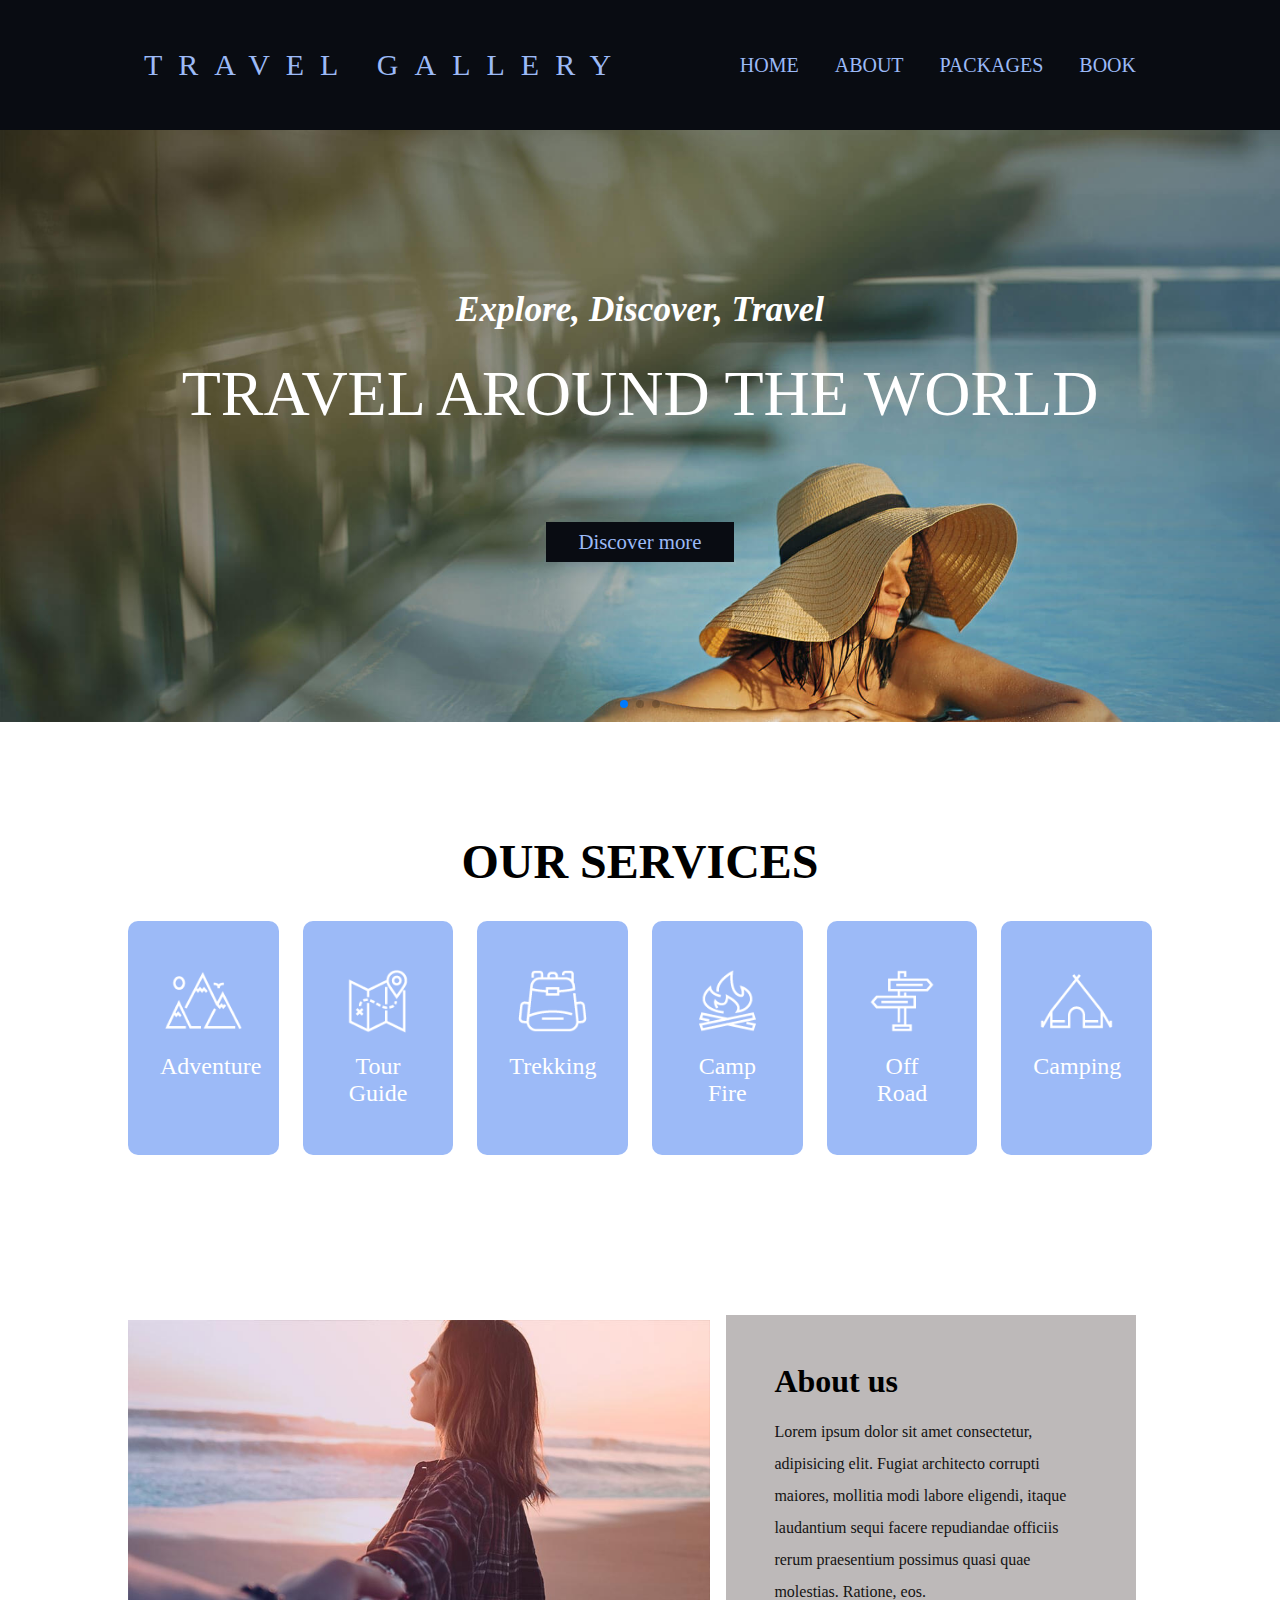
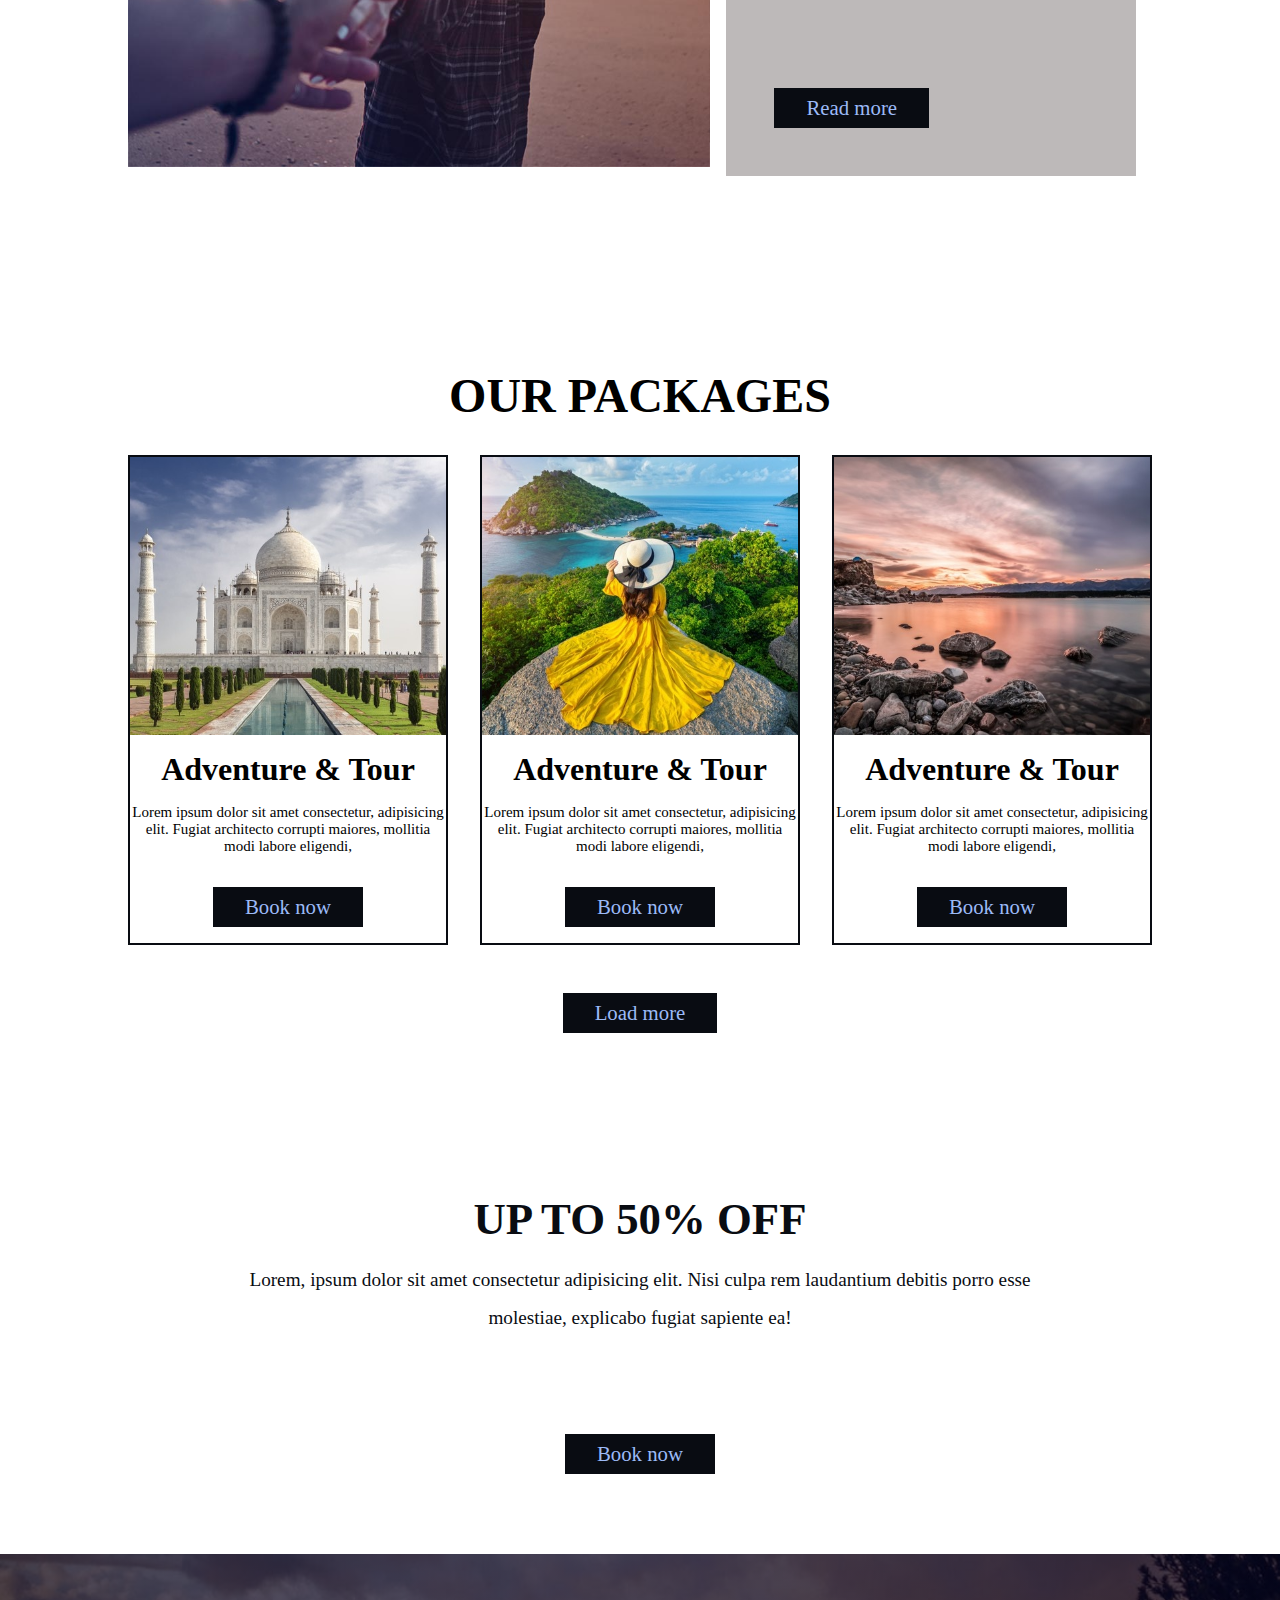
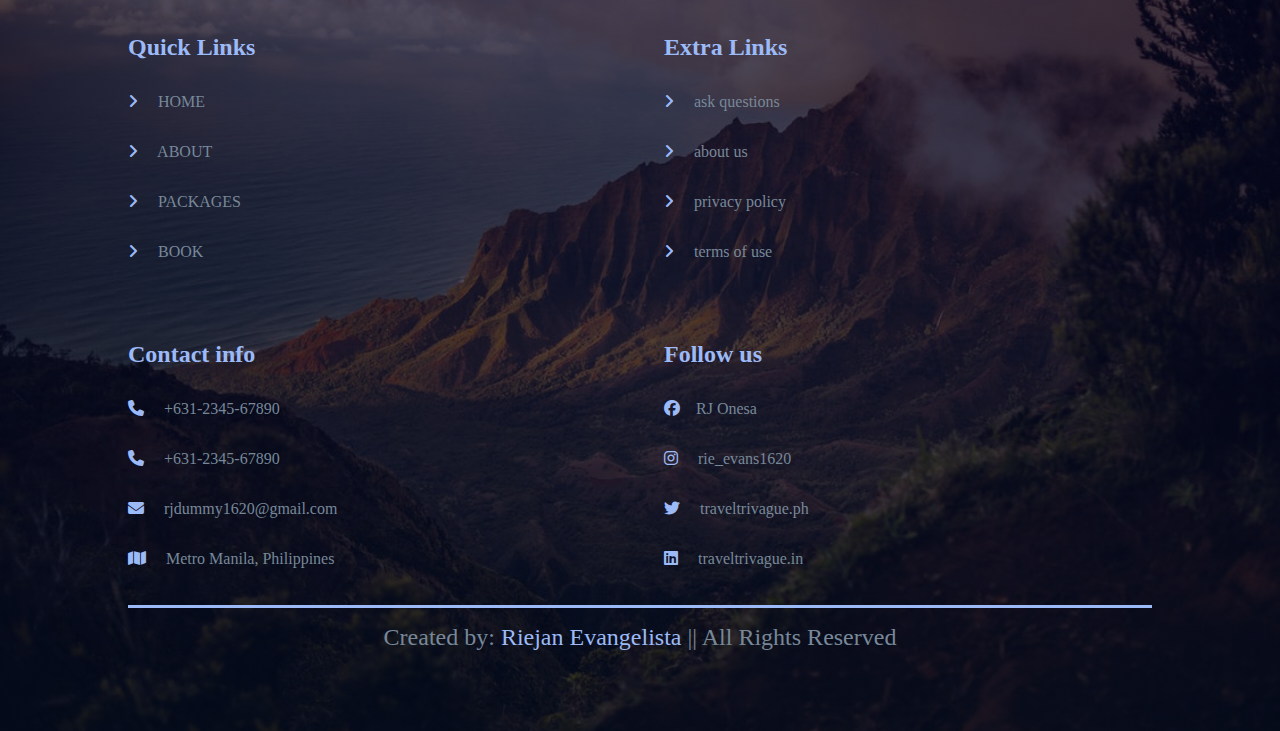
<file: index.html>
<!DOCTYPE html>
<html lang="en">
<head>
    <meta charset="UTF-8">
    <meta http-equiv="X-UA-Compatible" content="IE=edge">
    <meta name="viewport" content="width=device-width, initial-scale=1.0">
    <title>Travel Blog</title>
    <link rel="stylesheet" href="style.css">
    <link rel="stylesheet" href="https://cdnjs.cloudflare.com/ajax/libs/font-awesome/6.2.1/css/all.min.css">
    <link rel="stylesheet" href="https://cdn.jsdelivr.net/npm/swiper@8/swiper-bundle.min.css"
/>
</head>


<body>
    
    <section class="header">
        <a class="logo" href="home.php">TRAVEL GALLERY</a>

        <nav class="navbar">
            <a href="index.html">HOME</a>
            <a href="about.html">ABOUT</a>
            <a href="package.html">PACKAGES</a>
            <a href="book.html">BOOK</a>
        </nav>


        <div id="menu-btn" class="fas fa-bars"></div>

    </section>

<!-- header section ends -->


<!-- Home SECTION STARTS -->

<section class="home"> 

    <div class="swiper home-slider">

        <div class="swiper-wrapper">

            <div class="swiper-slide slide" style="background: url(image/home-slide-1.jpg) no-repeat;" >
                
                <div class="content">
                    <span>Explore, Discover, Travel</span>
                    <h3>Travel around the World</h3>
                    <a href="package.html" class="btn">Discover more</a>
                </div>

            </div>

            <div class="swiper-slide slide" style="background:url(image/home-slide-2.jpg) no-repeat">
                
                <div class="content">
                    <span>Explore, Discover, Travel</span>
                    <h3>Discover the new Place</h3>
                    <a href="package.html" class="btn">Discover more</a>
                </div>

            </div>

            <div class="swiper-slide slide" style="background:url(image/home-slide-3.jpg) no-repeat">
                
                <div class="content">
                    <span>Explore, Discover, Travel</span>
                    <h3>Make your tour Worthwile</h3>
                    <a href="package.html" class="btn">Discover more</a>
                </div>

            </div>

            
        </div>

        <div class="swiper-pagination"></div>
    </div>

</section>

<!-- Services section starts here -->

<section class="services">
    <h1 class="heading-title">Our Services</h1>
    <div class="box-container">

        <div class="box">
            <img src="image/icon-1.png" alt="">
            <h3>Adventure</h3>
        </div>

        <div class="box">
            <img src="image/icon-2.png" alt="">
            <h3>Tour Guide</h3>
        </div>

        <div class="box">
            <img src="image/icon-3.png" alt="">
            <h3>Trekking</h3>
        </div>

        <div class="box">
            <img src="image/icon-4.png" alt="">
            <h3>Camp Fire</h3>
        </div>

        <div class="box">
            <img src="image/icon-5.png" alt="">
            <h3>Off Road</h3>
        </div>

        <div class="box">
            <img src="image/icon-6.png" alt="">
            <h3>Camping</h3>
        </div>
    </div>
</section>

<!-- Services section ENDS here -->

<!-- HOME ABOUT SECTION STARTS -->
    <section class="home-about">

        <div class="image">
            <img src="image/about-img.jpg" alt="">
        </div>

        <div class="content">
            <h3>About us</h3>
            <p>Lorem ipsum dolor sit amet consectetur, adipisicing elit. Fugiat architecto corrupti maiores, mollitia modi labore eligendi, 
                itaque laudantium sequi facere repudiandae officiis rerum praesentium possimus quasi quae molestias. Ratione, eos.
            </p>
            <a href="about.php" class="btn">Read more</a>
        </div>

    </section>


<!-- HOME ABOUT SECTION ENDS -->


<!-- HOME PACKAGES SECTION STARTS -->

    <section class="home-packages">

        <h1 class="heading-title">Our packages</h1>

        <div class="box-container">

            <div class="box">
                <div class="image">
                    <img src="image/img-1.jpg" alt="">
                </div>

                <div class="content">
                    <h3 class="advent-tour">Adventure & Tour</h3>
                    <p>Lorem ipsum dolor sit amet consectetur, adipisicing elit. Fugiat architecto corrupti maiores, mollitia modi labore eligendi,</p>
                    <a href="book.html" class="btn">Book now</a>
                </div>
            </div>

            <div class="box">
                <div class="image">
                    <img src="image/img-2.jpg" alt="">
                </div>

                <div class="content">
                    <h3>Adventure & Tour</h3>
                    <p>Lorem ipsum dolor sit amet consectetur, adipisicing elit. Fugiat architecto corrupti maiores, mollitia modi labore eligendi,</p>
                    <a href="book.html" class="btn">Book now</a>
                </div>
            </div>

            <div class="box">
                <div class="image">
                    <img src="image/img-3.jpg" alt="">
                </div>

                <div class="content">
                    <h3>Adventure & Tour</h3>
                    <p>Lorem ipsum dolor sit amet consectetur, adipisicing elit. Fugiat architecto corrupti maiores, mollitia modi labore eligendi,</p>
                    <a href="book.html" class="btn">Book now</a>
                </div>
                
            </div>
            
        </div>

        <div class="load-more"><a href="book.html"  class="btn">Load more</a></div>
         
    </section>



<!-- HOME PACKAGES SECTION ENDS -->

<!-- HOME OFFER SECTION STARTS -->


<section class="home-offer">
    <div class="content">
        <h3>Up to 50% Off</h3>
        <p>Lorem, ipsum dolor sit amet consectetur adipisicing elit. Nisi culpa rem laudantium debitis porro esse molestiae, explicabo fugiat sapiente ea!</p>
        <a href="book.html" class="btn">Book now</a>
    </div>
</section>







<!-- HOME OFFER SECTION ENDS -->
    
    <!--Footer Starts Here -->

    <section class="footer">

        <div class="box-container">

            <div class="box">
                <h3>Quick Links</h3>
                <a href="index.html"><i class="fas fa-angle-right"></i> HOME</a>
                <a href="about.php"><i class="fas fa-angle-right"></i> ABOUT</a>
                <a href="package.php"><i class="fas fa-angle-right"></i> PACKAGES</a>
                <a href="book.html"><i class="fas fa-angle-right"></i> BOOK</a>
            </div>

            <div class="box">
                <h3>Extra Links</h3>
                <a href="#"><i class="fas fa-angle-right"></i> ask questions</a>
                <a href="#"><i class="fas fa-angle-right"></i> about us</a>
                <a href="#"><i class="fas fa-angle-right"></i> privacy policy</a>
                <a href="#"><i class="fas fa-angle-right"></i> terms of use</a>
            </div>

            <div class="box">
                <h3>Contact info</h3>
                <a href="#"><i class="fas fa-phone"></i> +631-2345-67890</a>
                <a href="#"><i class="fas fa-phone"></i> +631-2345-67890</a>
                <a href="#"><i class="fas fa-envelope"></i> rjdummy1620@gmail.com</a>
                <a href="#"><i class="fas fa-map"></i> Metro Manila, Philippines</a>
            </div>

            <div class="box">
                <h3>Follow us</h3>
                <a href=""><i class="fab fa-facebook"></i>RJ Onesa</a>
                <a href="#"><i class="fa-brands fa-instagram"></i> rie_evans1620 </a>
                <a href="#"><i class="fa-brands fa-twitter"></i> traveltrivague.ph </a>
                <a href="#"><i class="fa-brands fa-linkedin"></i> traveltrivague.in </a>
            </div>

        </div>

        <div class="created">Created by: <span>Riejan Evangelista</span> || All Rights Reserved</div>
    </section>




   
    <!--Footer Ends here -->
        <!--Swiper JS LINK-->

        <script src="https://cdn.jsdelivr.net/npm/swiper@8/swiper-bundle.min.js"></script>
        <script src="JS/index.js"></script>
    
    
</body>
</html>
</file>
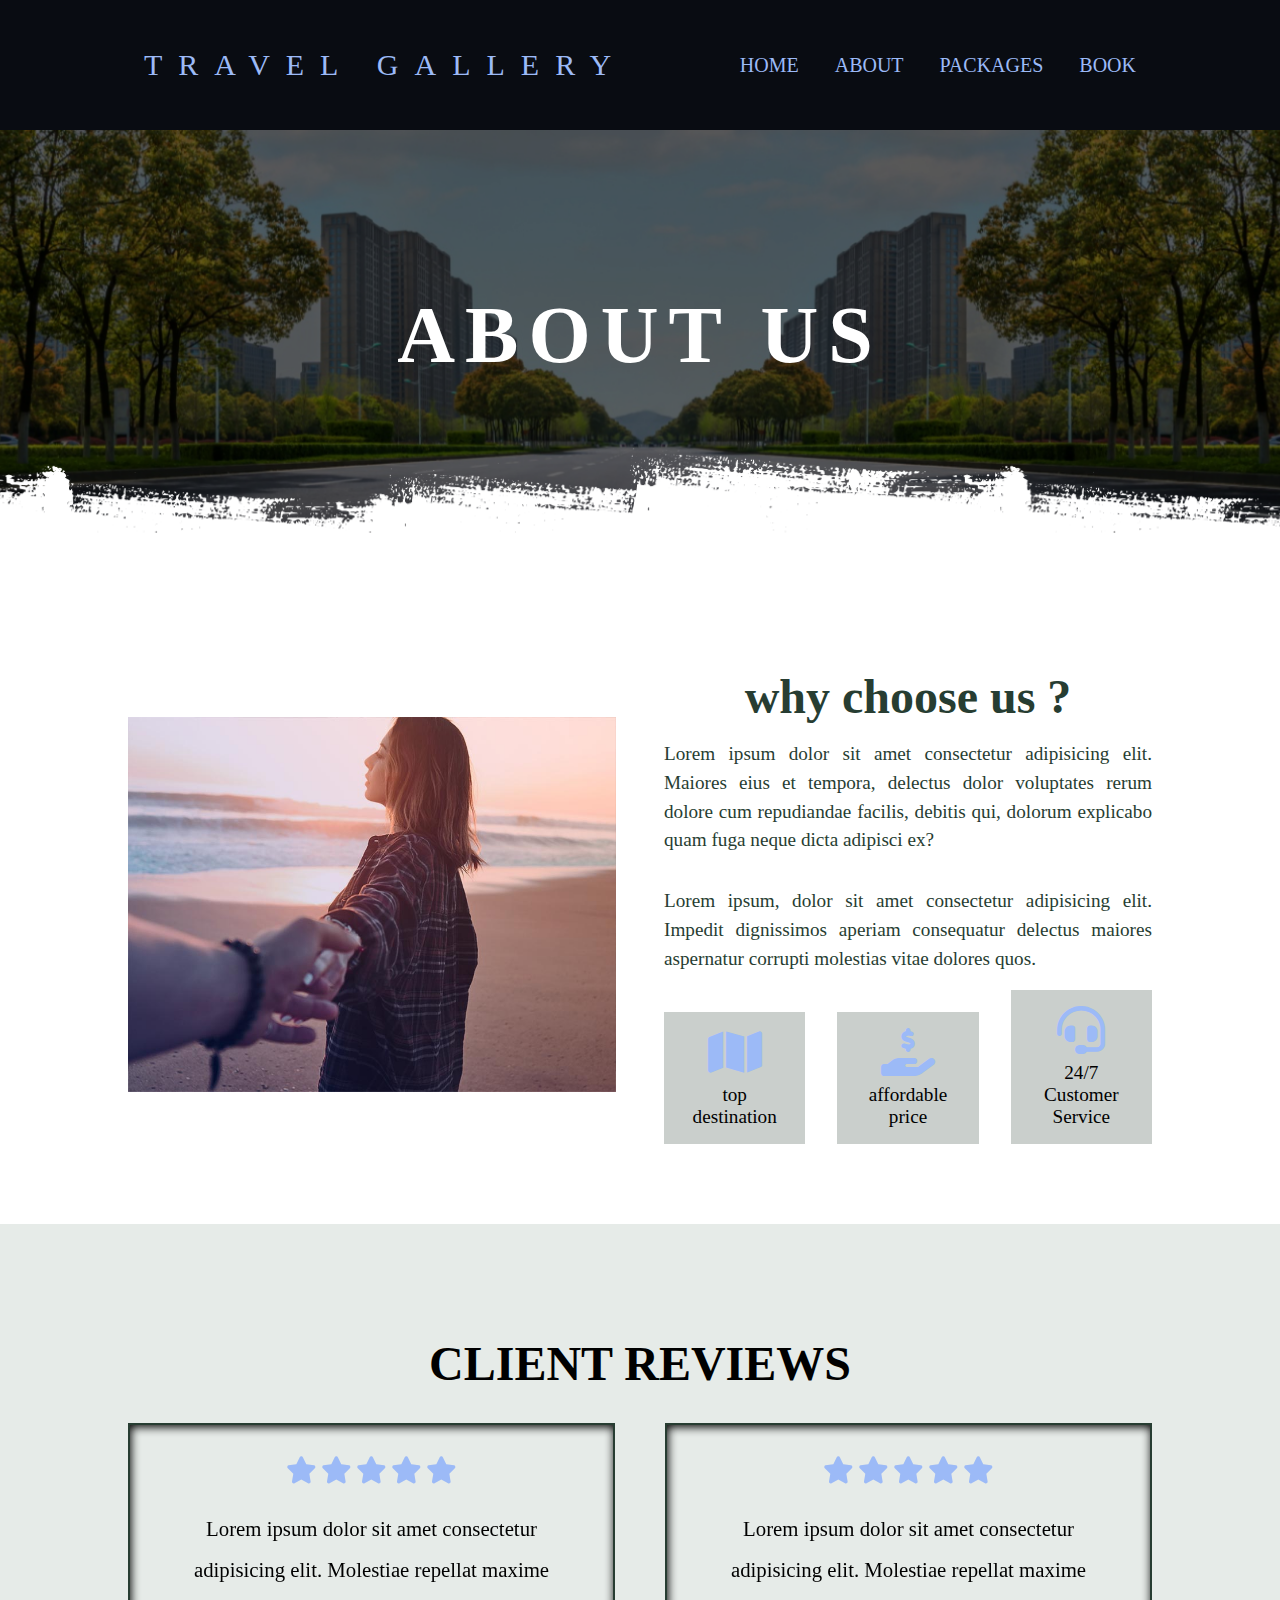
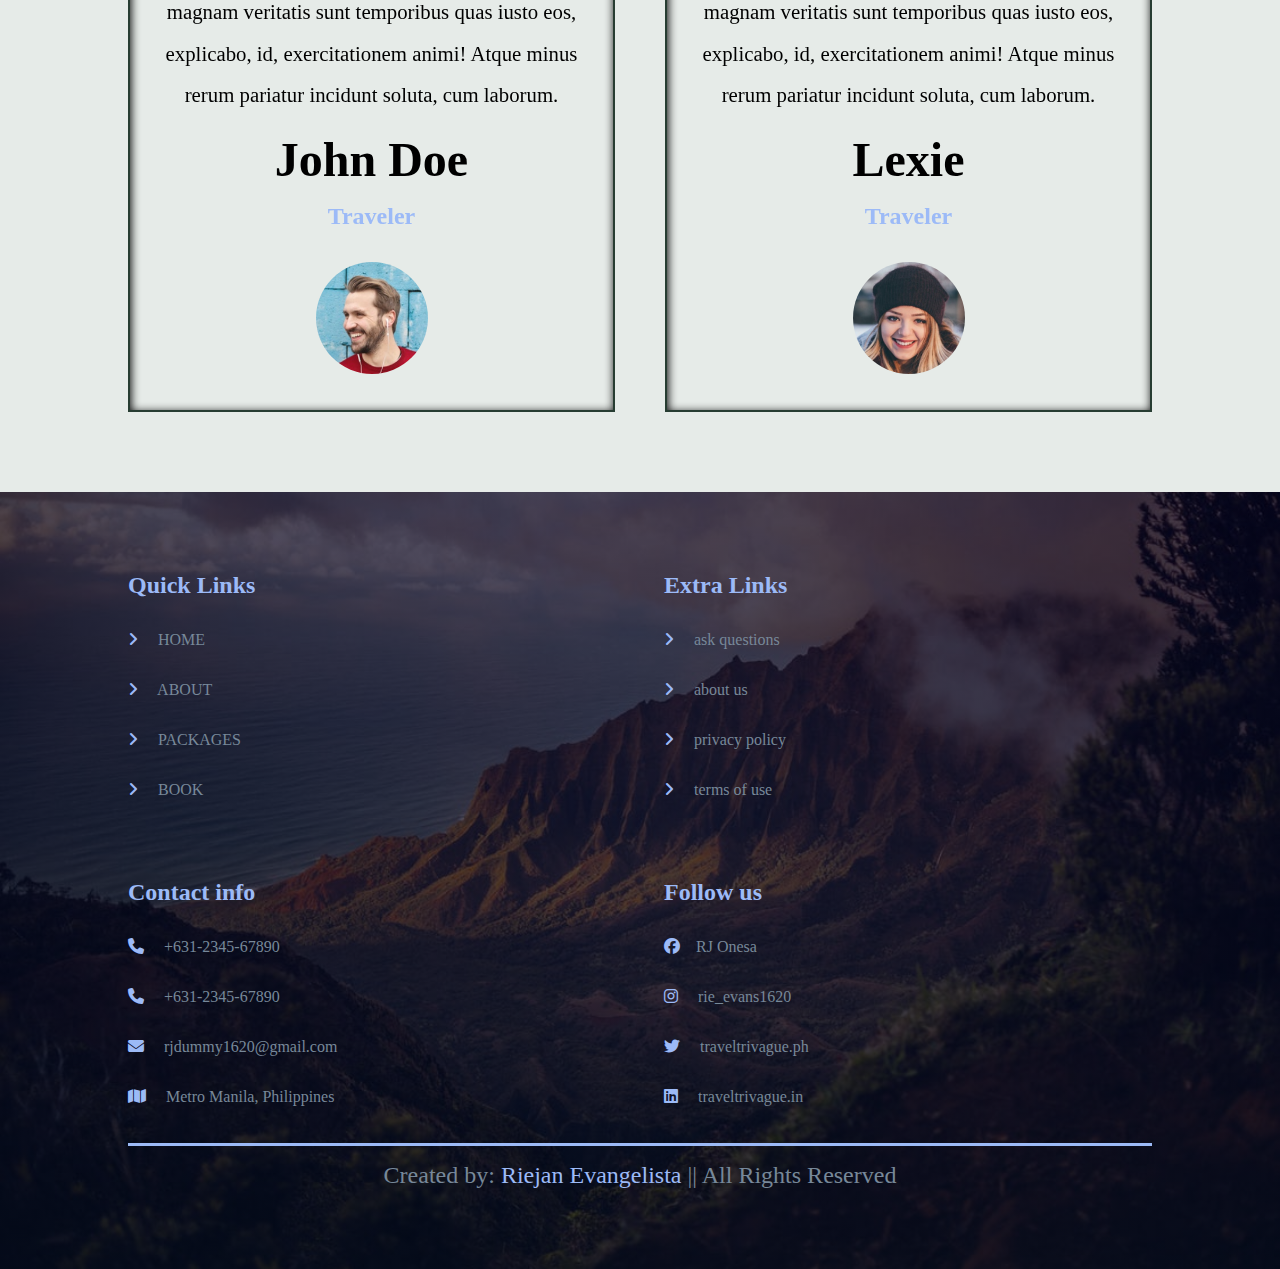
<file: about.html>
<!DOCTYPE html>
<html lang="en">
<head>
    <meta charset="UTF-8">
    <meta http-equiv="X-UA-Compatible" content="IE=edge">
    <meta name="viewport" content="width=device-width, initial-scale=1.0">
    <title>Travel Blog</title>
    <link rel="stylesheet" href="style.css">
    <link rel="stylesheet" href="about.css">
    <link rel="stylesheet" href="https://cdnjs.cloudflare.com/ajax/libs/font-awesome/6.2.1/css/all.min.css">
    <link rel="stylesheet" href="https://cdn.jsdelivr.net/npm/swiper@8/swiper-bundle.min.css"/>
</head>
<body>
    
    <section class="header">
        <a class="logo" href="home.php">TRAVEL GALLERY</a>

        <nav class="navbar">
            <a href="index.html">HOME</a>
            <a href="about.html">ABOUT</a>
            <a href="package.html">PACKAGES</a>
            <a href="book.html">BOOK</a>
        </nav>


        <div id="menu-btn" class="fas fa-bars"></div>

    </section>

<!-- header section ends -->

    <div class="headings" style="background: url(/image/header-bg-1.png);">
        <h1>about us</h1>
    </div>

<!--ABOUT SECTION STARTS -->

<section class="about">
    <div class="image">
        <img src="image/about-img.jpg" alt="">
    </div>

    <div class="content">
        <h3>why choose us ?</h3>
        <p>Lorem ipsum dolor sit amet consectetur adipisicing elit. Maiores eius et tempora, delectus dolor voluptates rerum dolore cum repudiandae facilis, debitis qui, dolorum explicabo quam fuga neque dicta adipisci ex?</p>
        <p>Lorem ipsum, dolor sit amet consectetur adipisicing elit. Impedit dignissimos aperiam consequatur delectus maiores aspernatur corrupti molestias vitae dolores quos.</p>
        <div class="icons-container">
            <div class="icons">
                <i class="fas fa-map"></i>
                <span>top destination</span>
            </div>

            <div class="icons">
                <i class="fas fa-hand-holding-usd"></i>
                <span>affordable price</span>
            </div>

            <div class="icons">
                <i class="fas fa-headset"></i>
                <span>24/7 Customer Service</span>
            </div>
        </div>

    </div>
</section>



<!--ABOUT SECTION ENDS -->


<!--- SECTION REVIEWS STARTS -->

<section class="reviews">

    <h1 class="heading-title">Client Reviews</h1>

    <div class="swiper reviews-slider">


        <div class="swiper-wrapper">
            
            <div class="swiper-slide slide">
            
                <div class="stars">
                    <i class="fas fa-star"></i>
                    <i class="fas fa-star"></i>
                    <i class="fas fa-star"></i>
                    <i class="fas fa-star"></i>
                    <i class="fas fa-star"></i>
                </div>
                
                <p>Lorem ipsum dolor sit amet consectetur adipisicing elit. Molestiae repellat maxime magnam veritatis sunt temporibus quas iusto eos, 
                    explicabo, id, exercitationem animi! Atque minus rerum pariatur incidunt soluta, cum laborum.
                </p>
                
                <h3>John Doe</h3>
                <span>Traveler</span>
                <img src="image/pic-1.png" alt="">
            </div>

            <div class="swiper-slide slide">
            
                <div class="stars">
                    <i class="fas fa-star"></i>
                    <i class="fas fa-star"></i>
                    <i class="fas fa-star"></i>
                    <i class="fas fa-star"></i>
                    <i class="fas fa-star"></i>
                </div>
                
                <p>Lorem ipsum dolor sit amet consectetur adipisicing elit. Molestiae repellat maxime magnam veritatis sunt temporibus quas iusto eos, 
                    explicabo, id, exercitationem animi! Atque minus rerum pariatur incidunt soluta, cum laborum.
                </p>
                
                <h3>Lexie</h3>
                <span>Traveler</span>
                <img src="image/pic-2.png" alt="">
            </div>

            <div class="swiper-slide slide">
            
                <div class="stars">
                    <i class="fas fa-star"></i>
                    <i class="fas fa-star"></i>
                    <i class="fas fa-star"></i>
                </div>
                
                <p>Lorem ipsum, dolor sit amet consectetur adipisicing elit. Facilis voluptate sit reiciendis delectus ducimus provident fugit perspiciatis modi, 
                    a eaque alias dolor nostrum magni natus quas laboriosam tenetur cum odio eos excepturi reprehenderit quos minus. Omnis ad quos facilis adipisci?
                </p>
                
                <h3>Jhony</h3>
                <span>Traveler</span>
                <img src="image/pic-3.png" alt="">
            </div>

            <div class="swiper-slide slide">
            
                <div class="stars">
                    <i class="fas fa-star"></i>
                    <i class="fas fa-star"></i>
                    <i class="fas fa-star"></i>
                    <i class="fas fa-star"></i>
                    <i class="fas fa-star"></i>
                </div>
                
                <p>Lorem ipsum dolor sit amet consectetur adipisicing elit. Molestiae repellat maxime magnam veritatis sunt temporibus quas iusto eos, 
                    explicabo, id, exercitationem animi! Atque minus rerum pariatur incidunt soluta, cum laborum.
                </p>
                
                <h3>Angle Curl</h3>
                <span>Traveler</span>
                <img src="image/pic-4.png" alt="">
            </div>

            <div class="swiper-slide slide">
            
                <div class="stars">
                    <i class="fas fa-star"></i>
                    <i class="fas fa-star"></i>
                    <i class="fas fa-star"></i>
                    <i class="fas fa-star"></i>
                    <i class="fas fa-star"></i>
                </div>
                
                <p>Lorem ipsum dolor sit amet consectetur adipisicing elit. Molestiae repellat maxime magnam veritatis sunt temporibus quas iusto eos, 
                    explicabo, id, exercitationem animi! Atque minus rerum pariatur incidunt soluta, cum laborum.
                </p>
                
                <h3>Ahmir Ahmed</h3>
                <span>Traveler</span>
                <img src="image/pic-5.png" alt="">
            </div>

            <div class="swiper-slide slide">
            
                <div class="stars">
                    <i class="fas fa-star"></i>
                    <i class="fas fa-star"></i>
                    <i class="fas fa-star"></i>
                    <i class="fas fa-star"></i>
                    <i class="fas fa-star"></i>
                </div>
                
                <p>Lorem ipsum dolor sit amet consectetur adipisicing elit. Molestiae repellat maxime magnam veritatis sunt temporibus quas iusto eos, 
                    explicabo, id, exercitationem animi! Atque minus rerum pariatur incidunt soluta, cum laborum.
                </p>
                
                <h3>Shiori</h3>
                <span>Traveler</span>
                <img src="image/pic-6.png" alt="">
            </div>

            <div class="swiper-pagination"></div>
        </div>


    </div>

</section>







<!--- SECTION REVIEWS ENDS -->



    <!--Footer Starts Here -->

    <section class="footer">

        <div class="box-container">

            <div class="box">
                <h3>Quick Links</h3>
                <a href="index.html"><i class="fas fa-angle-right"></i> HOME</a>
                <a href="about.html"><i class="fas fa-angle-right"></i> ABOUT</a>
                <a href="package.html"><i class="fas fa-angle-right"></i> PACKAGES</a>
                <a href="book.html"><i class="fas fa-angle-right"></i> BOOK</a>
            </div>

            <div class="box">
                <h3>Extra Links</h3>
                <a href="#"><i class="fas fa-angle-right"></i> ask questions</a>
                <a href="#"><i class="fas fa-angle-right"></i> about us</a>
                <a href="#"><i class="fas fa-angle-right"></i> privacy policy</a>
                <a href="#"><i class="fas fa-angle-right"></i> terms of use</a>
            </div>

            <div class="box">
                <h3>Contact info</h3>
                <a href="#"><i class="fas fa-phone"></i> +631-2345-67890</a>
                <a href="#"><i class="fas fa-phone"></i> +631-2345-67890</a>
                <a href="#"><i class="fas fa-envelope"></i> rjdummy1620@gmail.com</a>
                <a href="#"><i class="fas fa-map"></i> Metro Manila, Philippines</a>
            </div>

            <div class="box">
                <h3>Follow us</h3>
                <a href=""><i class="fab fa-facebook"></i>RJ Onesa</a>
                <a href="#"><i class="fa-brands fa-instagram"></i> rie_evans1620 </a>
                <a href="#"><i class="fa-brands fa-twitter"></i> traveltrivague.ph </a>
                <a href="#"><i class="fa-brands fa-linkedin"></i> traveltrivague.in </a>
            </div>

        </div>

        <div class="created">Created by: <span>Riejan Evangelista</span> || All Rights Reserved</div>
    </section>




   
    <!--Footer Ends here -->
        <!--Swiper JS LINK-->

        <script src="https://cdn.jsdelivr.net/npm/swiper@8/swiper-bundle.min.js"></script>
        <script src="JS/index.js"></script>
    
    
</body>
</html>
</file>
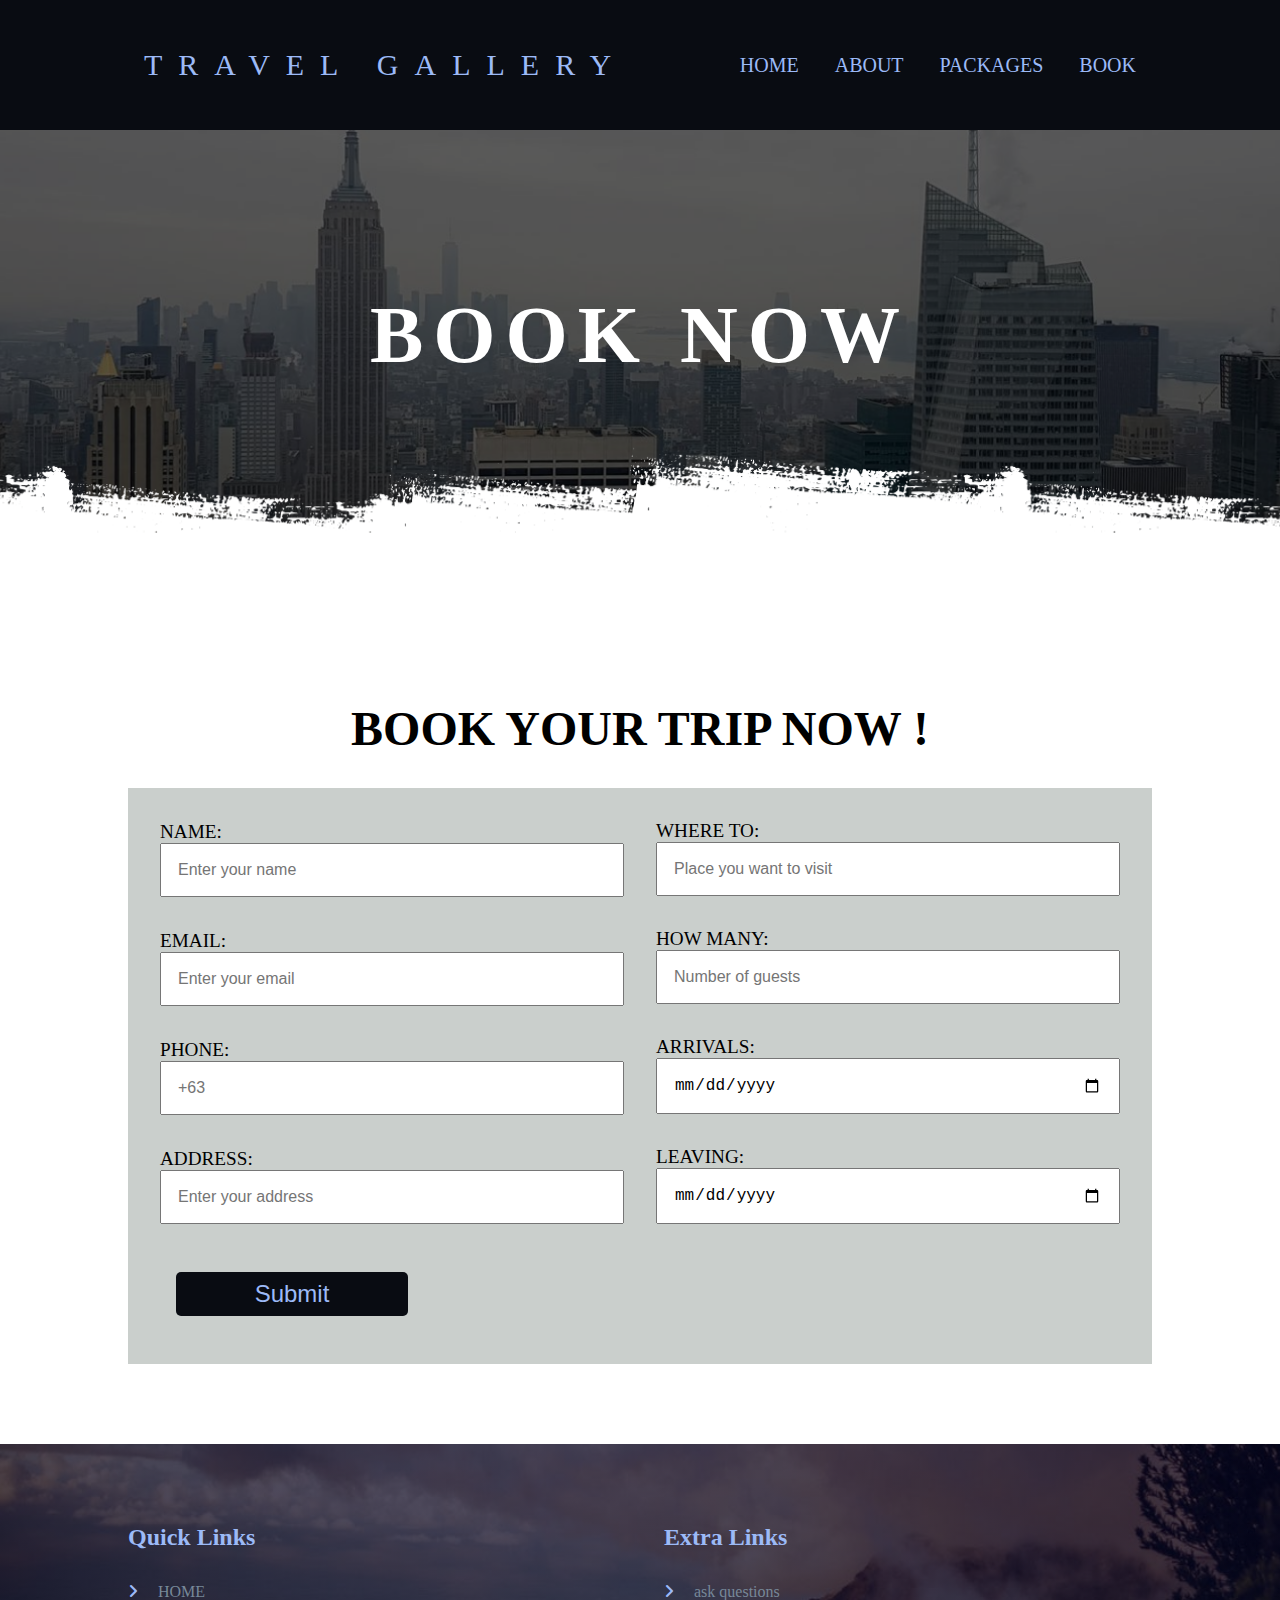
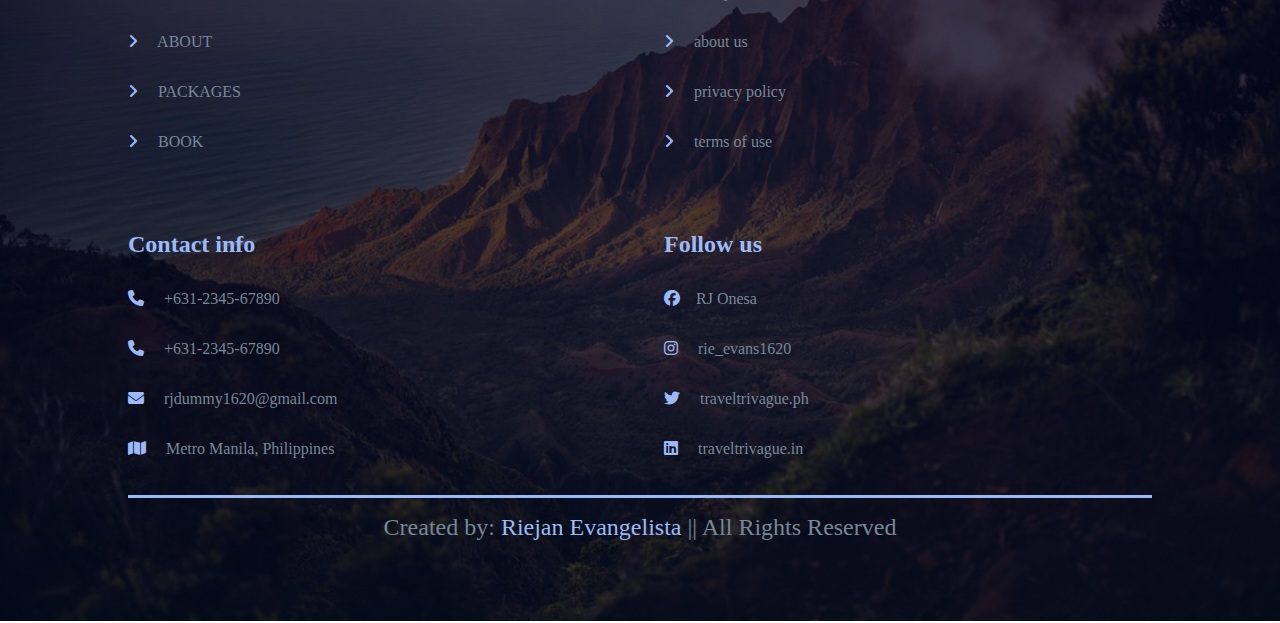
<file: book.html>
<!DOCTYPE html>
<html lang="en">
<head>
    <meta charset="UTF-8">
    <meta http-equiv="X-UA-Compatible" content="IE=edge">
    <meta name="viewport" content="width=device-width, initial-scale=1.0">
    <title>Travel Blog</title>
    <link rel="stylesheet" href="style.css">
    <link rel="stylesheet" href="book.css">
    <link rel="stylesheet" href="https://cdn.jsdelivr.net/npm/swiper@8/swiper-bundle.min.css">
    <link rel="stylesheet" href="https://cdnjs.cloudflare.com/ajax/libs/font-awesome/6.2.1/css/all.min.css">
</head>
<body>
    
    <section class="header">
        <a class="logo" href="home.php">TRAVEL GALLERY</a>

        <nav class="navbar">
            <a href="index.html">HOME</a>
            <a href="about.html">ABOUT</a>
            <a href="package.html">PACKAGES</a>
            <a href="book.html">BOOK</a>
        </nav>


        <div id="menu-btn" class="fas fa-bars"></div>

    </section>

<!-- header section ends -->

    <div class="headings" style="background: url(image/header-bg-3.png);">
        <h1>book now</h1>
    </div>


    <section class="booking">

        <h1 class="heading-title">Book your trip now !</h1>

        <form action="book_form.php" method="post" class="book-form">

            <div class="flex">
                <div class="inputBox">
                    <span>Name: </span>
                    <input type="text" placeholder="Enter your name" name="name" required>
                </div>

                <div class="inputBox">
                    <span>Email: </span>
                    <input type="email" placeholder="Enter your email" name="email" required>
                </div>

                <div class="inputBox">
                    <span>Phone: </span>
                    <input type="number" placeholder="+63" name="phone" required>
                </div>

                <div class="inputBox">
                    <span>address: </span>
                    <input type="text" placeholder="Enter your address" name="address" required>
                </div>

            </div>

            <div class="flex">

            <div class="inputBox">
                    <span>where to: </span>
                    <input type="text" placeholder="Place you want to visit" name="location" required>
                </div>

                <div class="inputBox">
                    <span>how many: </span>
                    <input type="number" placeholder="Number of guests" name="guests" required>
                </div>

                <div class="inputBox">
                    <span>arrivals: </span>
                    <input type="date" name="arrivals" required>
                </div>

                <div class="inputBox">
                    <span>leaving: </span>
                    <input type="date" name="leavings" required>
                </div>
            </div>

            <input type="submit" value="Submit" class="btn" name="send">

        </form>


    </section>

    



    <!--Footer Starts Here -->

    <section class="footer">

        <div class="box-container">

            <div class="box">
                <h3>Quick Links</h3>
                <a href="index.html"><i class="fas fa-angle-right"></i> HOME</a>
                <a href="about.html"><i class="fas fa-angle-right"></i> ABOUT</a>
                <a href="package.html"><i class="fas fa-angle-right"></i> PACKAGES</a>
                <a href="book.html"><i class="fas fa-angle-right"></i> BOOK</a>
            </div>

            <div class="box">
                <h3>Extra Links</h3>
                <a href="#"><i class="fas fa-angle-right"></i> ask questions</a>
                <a href="#"><i class="fas fa-angle-right"></i> about us</a>
                <a href="#"><i class="fas fa-angle-right"></i> privacy policy</a>
                <a href="#"><i class="fas fa-angle-right"></i> terms of use</a>
            </div>

            <div class="box">
                <h3>Contact info</h3>
                <a href="#"><i class="fas fa-phone"></i> +631-2345-67890</a>
                <a href="#"><i class="fas fa-phone"></i> +631-2345-67890</a>
                <a href="#"><i class="fas fa-envelope"></i> rjdummy1620@gmail.com</a>
                <a href="#"><i class="fas fa-map"></i> Metro Manila, Philippines</a>
            </div>

            <div class="box">
                <h3>Follow us</h3>
                <a href=""><i class="fab fa-facebook"></i>RJ Onesa</a>
                <a href="#"><i class="fa-brands fa-instagram"></i> rie_evans1620 </a>
                <a href="#"><i class="fa-brands fa-twitter"></i> traveltrivague.ph </a>
                <a href="#"><i class="fa-brands fa-linkedin"></i> traveltrivague.in </a>
            </div>

        </div>

        <div class="created">Created by: <span>Riejan Evangelista</span> || All Rights Reserved</div>
    </section>




   
    <!--Footer Ends here -->
        <!--Swiper JS LINK-->

        <script src="https://cdn.jsdelivr.net/npm/swiper@8/swiper-bundle.min.js"></script>
        <script src="JS/index.js"></script>
    
    
</body>
</html>
</file>
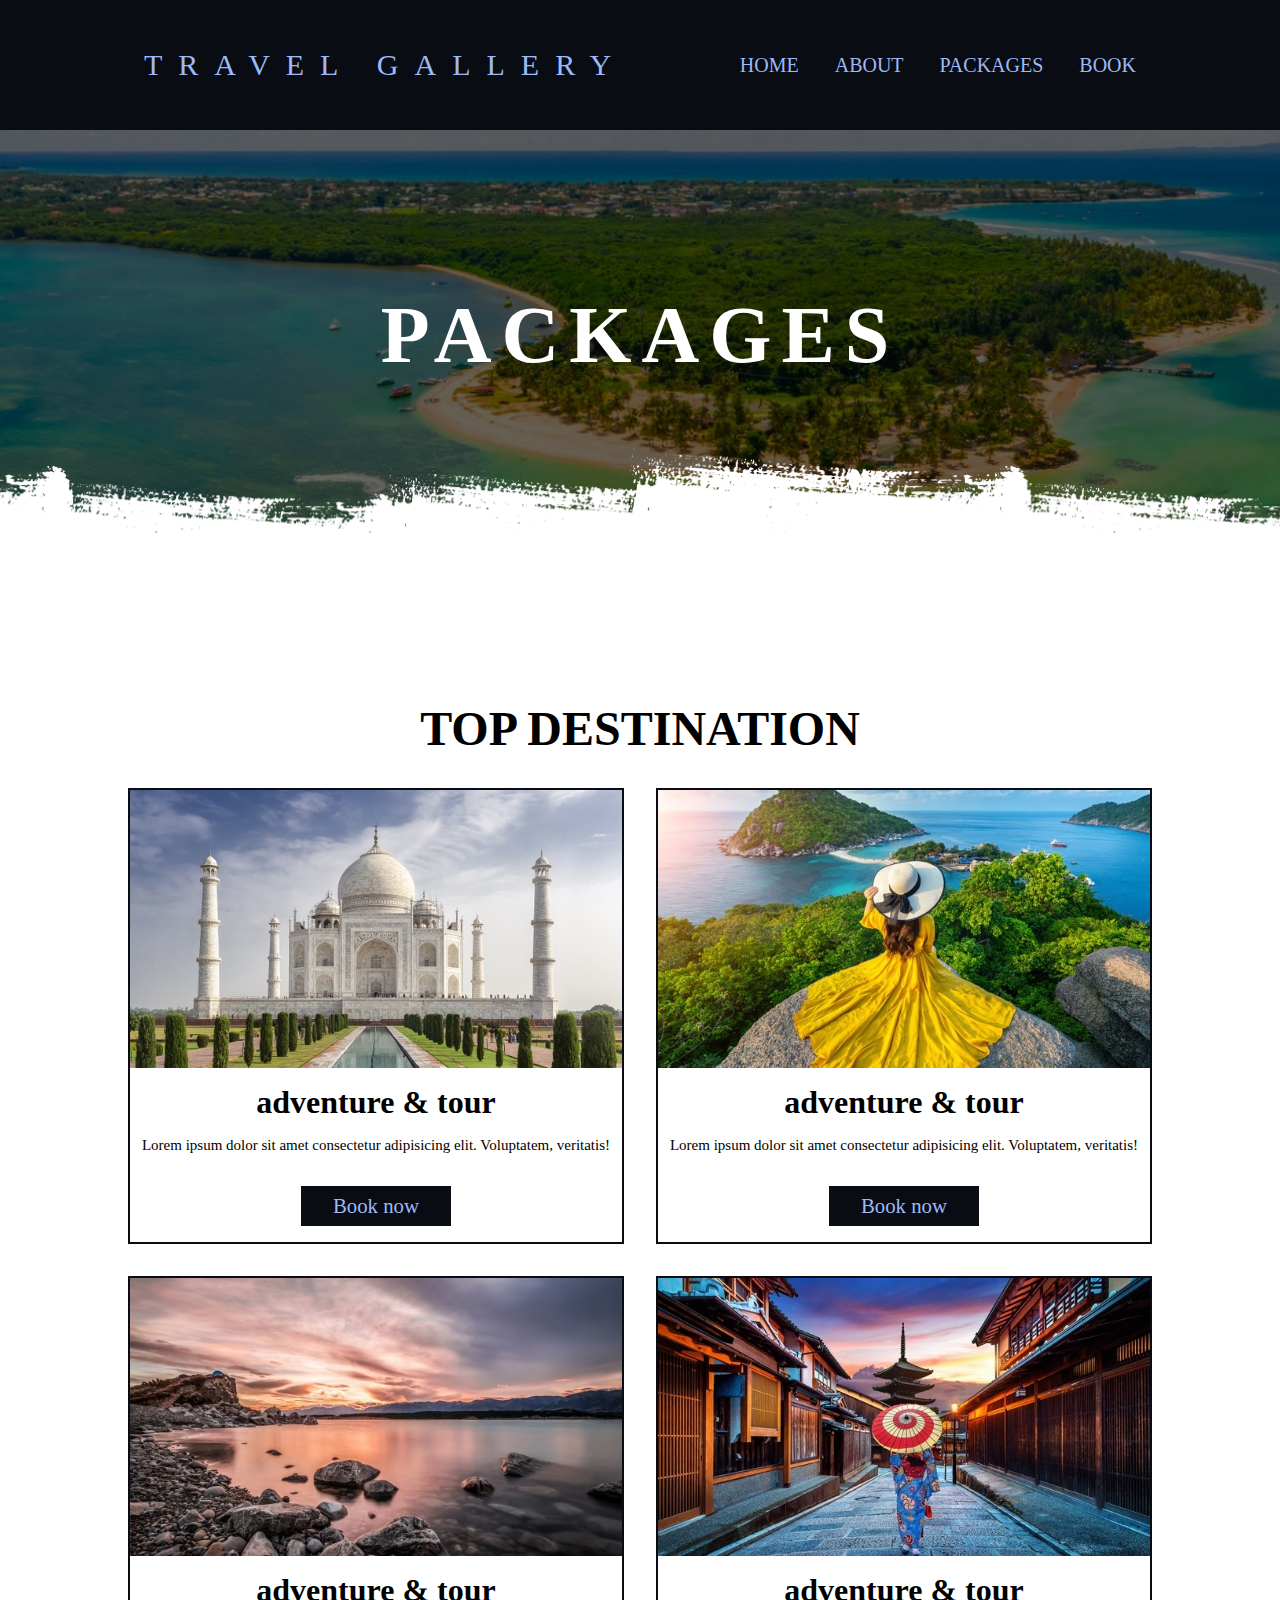
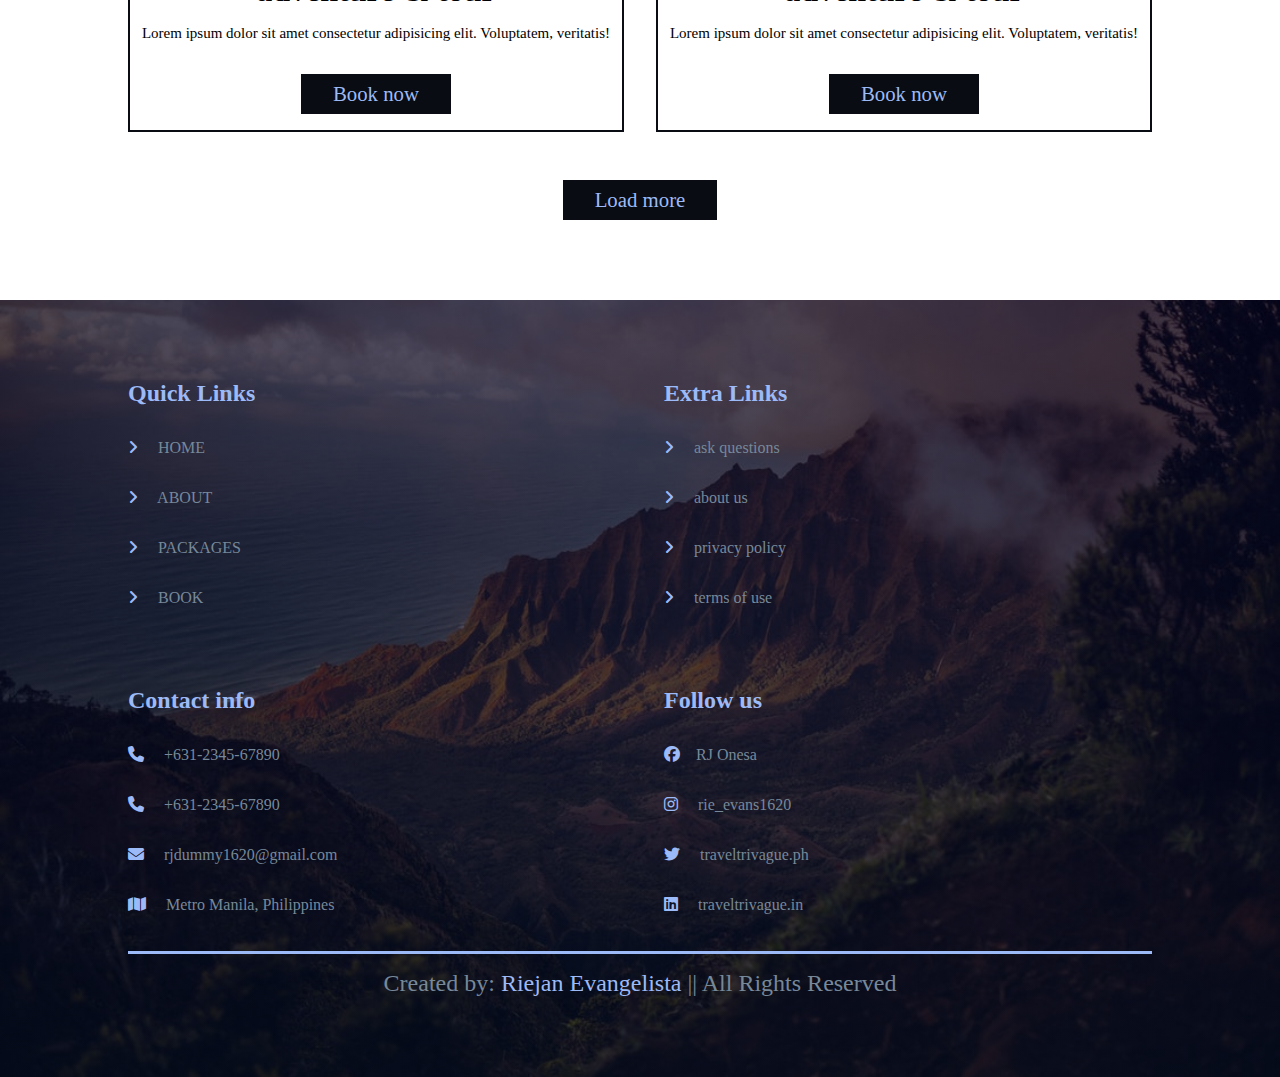
<file: package.html>
<!DOCTYPE html>
<html lang="en">
<head>
    <meta charset="UTF-8">
    <meta http-equiv="X-UA-Compatible" content="IE=edge">
    <meta name="viewport" content="width=device-width, initial-scale=1.0">
    <title>Travel Blog</title>
    <link rel="stylesheet" href="style.css">
    <link rel="stylesheet" href="package.css">
    <link rel="stylesheet" href="https://cdn.jsdelivr.net/npm/swiper@8/swiper-bundle.min.css">
    <link rel="stylesheet" href="https://cdnjs.cloudflare.com/ajax/libs/font-awesome/6.2.1/css/all.min.css">
</head>
<body>
    
    <section class="header">
        <a class="logo" href="home.php">TRAVEL GALLERY</a>

        <nav class="navbar">
            <a href="index.html">HOME</a>
            <a href="about.html">ABOUT</a>
            <a href="package.html">PACKAGES</a>
            <a href="book.html">BOOK</a>
        </nav>


        <div id="menu-btn" class="fas fa-bars"></div>

    </section>

<!-- header section ends -->

    <div class="headings" style="background: url(image/header-bg-2.png);">
        <h1>Packages</h1>
    </div>

    <section class="packages">
        <h1 class="heading-title">Top Destination</h1>

        <div class="box-container">

            <div class="box">
                <div class="image">
                    <img src="image/img-1.jpg" alt="">
                </div>

                <div class="content">
                    <h3>adventure & tour</h3>
                    <p>Lorem ipsum dolor sit amet consectetur adipisicing elit. Voluptatem, veritatis!</p>
                    <a href="book.php" class="btn">Book now</a>
                </div>

            </div>


            <div class="box">
                <div class="image">
                    <img src="image/img-2.jpg" alt="">
                </div>

                <div class="content">
                    <h3>adventure & tour</h3>
                    <p>Lorem ipsum dolor sit amet consectetur adipisicing elit. Voluptatem, veritatis!</p>
                    <a href="book.php" class="btn">Book now</a>
                </div>

            </div>


            <div class="box">
                <div class="image">
                    <img src="image/img-3.jpg" alt="">
                </div>

                <div class="content">
                    <h3>adventure & tour</h3>
                    <p>Lorem ipsum dolor sit amet consectetur adipisicing elit. Voluptatem, veritatis!</p>
                    <a href="book.php" class="btn">Book now</a>
                </div>

            </div>


            <div class="box">
                <div class="image">
                    <img src="image/img-4.jpg" alt="">
                </div>

                <div class="content">
                    <h3>adventure & tour</h3>
                    <p>Lorem ipsum dolor sit amet consectetur adipisicing elit. Voluptatem, veritatis!</p>
                    <a href="book.php" class="btn">Book now</a>
                </div>

            </div>


            <div class="box">
                <div class="image">
                    <img src="image/img-5.jpg" alt="">
                </div>

                <div class="content">
                    <h3>adventure & tour</h3>
                    <p>Lorem ipsum dolor sit amet consectetur adipisicing elit. Voluptatem, veritatis!</p>
                    <a href="book.php" class="btn">Book now</a>
                </div>

            </div>


            <div class="box">
                <div class="image">
                    <img src="image/img-6.jpg" alt="">
                </div>

                <div class="content">
                    <h3>adventure & tour</h3>
                    <p>Lorem ipsum dolor sit amet consectetur adipisicing elit. Voluptatem, veritatis!</p>
                    <a href="book.php" class="btn">Book now</a>
                </div>

            </div>



            <div class="box">
                <div class="image">
                    <img src="image/img-7.jpg" alt="">
                </div>

                <div class="content">
                    <h3>adventure & tour</h3>
                    <p>Lorem ipsum dolor sit amet consectetur adipisicing elit. Voluptatem, veritatis!</p>
                    <a href="book.php" class="btn">Book now</a>
                </div>

            </div>



            <div class="box">
                <div class="image">
                    <img src="image/img-8.jpg" alt="">
                </div>

                <div class="content">
                    <h3>adventure & tour</h3>
                    <p>Lorem ipsum dolor sit amet consectetur adipisicing elit. Voluptatem, veritatis!</p>
                    <a href="book.php" class="btn">Book now</a>
                </div>

            </div>



            <div class="box">
                <div class="image">
                    <img src="image/img-9.jpg" alt="">
                </div>

                <div class="content">
                    <h3>adventure & tour</h3>
                    <p>Lorem ipsum dolor sit amet consectetur adipisicing elit. Voluptatem, veritatis!</p>
                    <a href="book.php" class="btn">Book now</a>
                </div>

            </div>


            <div class="box">
                <div class="image">
                    <img src="image/img-10.jpg" alt="">
                </div>

                <div class="content">
                    <h3>adventure & tour</h3>
                    <p>Lorem ipsum dolor sit amet consectetur adipisicing elit. Voluptatem, veritatis!</p>
                    <a href="book.php" class="btn">Book now</a>
                </div>

            </div>


            <div class="box">
                <div class="image">
                    <img src="image/img-11.jpg" alt="">
                </div>

                <div class="content">
                    <h3>adventure & tour</h3>
                    <p>Lorem ipsum dolor sit amet consectetur adipisicing elit. Voluptatem, veritatis!</p>
                    <a href="book.php" class="btn">Book now</a>
                </div>

            </div>


            <div class="box">
                <div class="image">
                    <img src="image/img-12.jpg" alt="">
                </div>

                <div class="content">
                    <h3>adventure & tour</h3>
                    <p>Lorem ipsum dolor sit amet consectetur adipisicing elit. Voluptatem, veritatis!</p>
                    <a href="book.php" class="btn">Book now</a>
                </div>

            </div>
        </div>

        <div class="load-more"><span class="btn">Load more</span></div>

    </section>



    <!--Footer Starts Here -->

    <section class="footer">

        <div class="box-container">

            <div class="box">
                <h3>Quick Links</h3>
                <a href="index.html"><i class="fas fa-angle-right"></i> HOME</a>
                <a href="about.html"><i class="fas fa-angle-right"></i> ABOUT</a>
                <a href="package.html"><i class="fas fa-angle-right"></i> PACKAGES</a>
                <a href="book.html"><i class="fas fa-angle-right"></i> BOOK</a>
            </div>

            <div class="box">
                <h3>Extra Links</h3>
                <a href="#"><i class="fas fa-angle-right"></i> ask questions</a>
                <a href="#"><i class="fas fa-angle-right"></i> about us</a>
                <a href="#"><i class="fas fa-angle-right"></i> privacy policy</a>
                <a href="#"><i class="fas fa-angle-right"></i> terms of use</a>
            </div>

            <div class="box">
                <h3>Contact info</h3>
                <a href="#"><i class="fas fa-phone"></i> +631-2345-67890</a>
                <a href="#"><i class="fas fa-phone"></i> +631-2345-67890</a>
                <a href="#"><i class="fas fa-envelope"></i> rjdummy1620@gmail.com</a>
                <a href="#"><i class="fas fa-map"></i> Metro Manila, Philippines</a>
            </div>

            <div class="box">
                <h3>Follow us</h3>
                <a href=""><i class="fab fa-facebook"></i>RJ Onesa</a>
                <a href="#"><i class="fa-brands fa-instagram"></i> rie_evans1620 </a>
                <a href="#"><i class="fa-brands fa-twitter"></i> traveltrivague.ph </a>
                <a href="#"><i class="fa-brands fa-linkedin"></i> traveltrivague.in </a>
            </div>

        </div>

        <div class="created">Created by: <span>Riejan Evangelista</span> || All Rights Reserved</div>
    </section>



    <!--Footer Ends here -->
        <!--Swiper JS LINK-->

        <script src="https://cdn.jsdelivr.net/npm/swiper@8/swiper-bundle.min.js"></script>
        <script src="JS/index.js"></script>
    
    
</body>
</html>
</file>
<file: style.css>
@import url('https://fonts.googleapis.com/css2?family=Chivo+Mono:ital,wght@0,300;0,400;0,500;0,600;1,600&family=Poppins:wght@300;400;500;600;700&display=swap');
*{
    margin: 0;
    padding: 0;
    box-sizing: border-box;
}

:root{
    --color1:#edaa53;
    --color2:#090c12;
    --color-font:#9cbaf7;
}

html::-webkit-scrollbar-track{
    background-color: white;
}

html::-webkit-scrollbar{
    width: 1rem;
}

html::-webkit-scrollbar-track{
    background-color: white;
}

section{
    padding: 5rem 10%;
}

.heading-title{
    text-align: center;
    padding: 2rem;
    font-size: 3rem;
    text-transform: uppercase;
}

.header {
    position: sticky;
    top: 0; left: 0; right: 0;
    z-index: 1000;
    background-color: var(--color2);
    padding-top: 2rem;
    padding-bottom: 2rem;
    align-items: center;
    justify-content: space-between;
    display: flex;
    text-decoration: none;
    list-style-type:none;
}

.header a{
    list-style-type: none;
    text-decoration: none;
    font-size: 20px;
    padding: 1rem;
    color: var(--color-font);
}

.header a{
    content: "";
}

.header .logo{
    font-size: 30px;
    color: #9cbaf7;
    letter-spacing: 1rem;
}

#menu-btn{
    color:#9cbaf7;
    font-size: 25px;
    cursor: pointer;
    display: none;
}

/*------ HOME SLIDER STARTS --- */

@keyframes FadeIn {
    0%{
        transform: scale(.5);
        opacity: 0;
    }
}

.home{
    padding: 0;

}

.home .slide{
    text-align: center;
    padding: 2rem;
    display: flex;
    align-items: center ;
    justify-content: center;
    background-size: cover !important;
    background-position: center !important;
    min-height: 37rem;
}


.home .slide .content{
    width: 85rem;
    display: none;
}

.home .swiper-slide-active .content{
    display: inline-block;
}

.home .slide .content span{
    display: block;
    font-size: 2.2rem;
    color: #fff;
    font-style: italic;
    font-weight: 600;
    padding-bottom: 1rem;
    animation:FadeIn .4s linear backwards .2s;
}



.home .slide .content h3{
    font-size: 5vw;
    color:#FFF;
    font-weight: 400;
    text-transform: uppercase;
    line-height: 1;
    padding: 1rem 0;
    animation:FadeIn .4s linear backwards .4s;

}

.home .slide .content .btn{
    animation:FadeIn .4s linear backwards .6s;
}


.btn{
    display: inline-block;
    background: #090c12;
    color: #9cbaf7;
    font-size: 1.3rem;
    font-weight: 100;
    padding: 0.5rem 2rem;
    text-decoration: none;
    transition: 0.15s;
    margin-top: 5rem;
}

.btn:hover{
    background-color:#9cbaf7;
    color:#090c12;
}

/*------ HOME SLIDER END --- */


/* SEVICES STARTS */


.services .box-container{
    display: grid;
    grid-template-columns: repeat(auto-fit, minmax(9rem, 1fr));
    gap: 1.5rem;
}

.services .box-container .box{
    padding: 3rem 2rem;
    text-align: center;
    background: #9cbaf7;
    border-radius: 10px;
    
}

.services .box-container .box:hover{
    background:#090c12;
    color: #9cbaf7;
    cursor: pointer;
    transition: 0.2s linear;
}

.services .box-container .box img{
    height: 4rem;
}

.services .box-container .box h3{
    font-size: 1.5rem;
    font-weight: 100;
    color: white;
    padding-top: 1rem;
}

.services .box-container .box h3:hover{
    color: #9cbaf7;
}

/* SEVICES END */



/*------ HOME ABOUT SECTION STARTS --- */

.home-about{
    display: flex;
    align-items: center;
    flex-wrap: nowrap;
}


.home-about .image{
    flex: 1 1 30rem;
}

.home-about .image img{
    width: 100%;
}

.home-about .content{
    background-color: #bdb9b9;
    width: 40%;
    margin: 0 1rem;
    padding: 3rem;
}

.home-about .content h3{
    font-size: 2rem;
    
}

.home-about .content p {
    font-size: 1rem;
    color: #141313;
    line-height: 2;
    margin-top: 1rem;
}



/*------ HOME ABOUT SECTION ENDS --- */


/*------ HOME PACKAGES SECTION STARTS --- */

.home-packages .box-container{
    display: grid;
    grid-template-columns: repeat(auto-fit, minmax(10rem, 1fr));
    gap: 2rem;
}

.home-packages .box-container .box .image{
    height: 25rem;
    overflow: hidden;
}

.home-packages .box-container .box .image img{
    height: 70%;
    width: 100%;
    object-fit: cover;
    transition: .2s linear;
    border: 2px solid #090c12;
    border-bottom:none;

}

.home-packages .box-container .box .content{
    margin-top: -7.5rem;
    text-align: center;
    border: 2px solid #090c12;
    border-top: none;
}

.home-packages .box-container .box .content h3{
    font-size: 2rem;
    padding: 1rem;
}

.home-packages .box-container .box .content p{
    font-size: 15px;
    margin-bottom: -3rem;
}

.home-packages .box-container .box .content .btn{
    margin-bottom: 1rem;
}

.home-packages .load-more {
    margin-top: -2rem;
    text-align: center; 
}


/*------ HOME PACKAGES SECTION ENDS --- */

/*-- HOME OFFERS SECTION STARTS --- */


.home-offer{
    text-align: center;
}

.home-offer .content{
    max-width: 50rem;
    margin: 0 auto;
}

.home-offer .content h3{
    font-size: 2.8rem;
    color: #090c12;
    text-transform: uppercase;
}

.home-offer .content p{
    font-size: 1.2rem;
    color:#090c12;
    line-height: 2;
    padding: 1rem 0;
}


/*-- HOME OFFERS SECTION ENDS --- */


/*---FOOTER STARTS ---*/

.footer{
    background:linear-gradient(rgba(4,0,30,0.7),rgba(4,9,30,0.7)), url(./image/footer.jpeg);
    background-size: cover;
    background-position: center;
}

.footer .box-container{
    display: grid;
    grid-template-columns: repeat(auto-fit, minmax(25rem, 1fr));
    gap: 3rem;
    
}

.footer .box-container .box h3{
    font-size: 1.5rem;
    color: #9cbaf7;
    padding-bottom: 2rem;
    
}

.footer .box-container .box a{
    color:lightslategray;
    text-decoration: none;
    display: block;
    font-size: 1.rem;
    padding-bottom: 2rem;
    
}

.footer .box-container .box a i{
    color: #9cbaf7;
    padding-right: 1rem;
}

.footer .box-container .box a:hover i{
    transition: 0.15s linear;
    padding-right:2rem;
}

.footer .created{
    text-align: center;
    margin-top: 5px;
    padding-top: 1rem;
    font-size: 1.5rem;
    border-top: 3px solid #9cbaf7;
    color:lightslategray;
}

.footer span{
    color: #9cbaf7;
}


/*---FOOTER ENDS ---*/


/*------MEDIA QUERIES -----*/

@media (max-width:1200px){
    section{
        padding: 3rem 5%;
    }
}

@media (max-width:991px){
    html{
        font-size: 55%;
    }

    section{
        padding: 3rem 2rem;
    }

    .home .slide .content h3{
        font-size: 7vh;
    }

    .home .slide .content .btn{
        font-size: 15px;
        margin-bottom: 3rem;
    }



    .home-about {
        flex-direction: column;
    }
    .home-about .content{
        margin-top: 2rem;
        width: 100%;
    }

    .home-about .content p{
        font-size: 16px;
    }


    .home-packages .box-container{
        display: grid;
        grid-template-columns: repeat(auto-fit, minmax(30rem, 2fr));
        gap: 4rem;
    }



}

@media (max-width:768px){

    #menu-btn{
        display: inline-block;
        transition: 0.2s linear;
    }

    #menu-btn.fa-times{
        transform: rotate(180deg);
    }


    .header .navbar{
        position: absolute;
        top: 99%; left: 0; right: 0;
        background-color:#090c12;
        padding: 2rem;
        clip-path: polygon(0 0, 100% 0, 100% 0, 0 0);
        transition: .2s linear;
        border-top: 4px solid #9cbaf7;
    }

    .header .navbar.active{
        clip-path: polygon(0 0, 100% 0, 100% 100%, 0 100%);
        transition: .2s linear;
    }

    .header .navbar a{
        font-size: 2rem;
        display: block;
        text-align: center;
        font-weight: 500;
        margin: 1rem;
        color:#9cbaf7;
    }

}

@media (max-width:450px){
    html{
        font-size: 50%;
    }

    .heading-title{
        font-size: 3.5rem;
    }

    
}
</file>
<file: about.css>
@import url('https://fonts.googleapis.com/css2?family=Chivo+Mono:ital,wght@0,300;0,400;0,500;0,600;1,600&family=Poppins:wght@300;400;500;600;700&display=swap');
*{
    margin: 0;
    padding: 0;
    box-sizing: border-box;
}

.headings{
    background-size: cover !important;
    background-position: center !important;
    background-repeat: no-repeat !important;
    padding-top: 10rem;
    padding-bottom: 13rem;
    display: flex;
    align-items: center;
    justify-content: center;
}

@keyframes FadeIn{
    0%{
        transform: scale(.5);
        opacity: 0;
    }
}

.headings h1{
    font-size: 5rem;
    color:#FFF;
    text-transform: uppercase;
    letter-spacing: 10px;
    animation: FadeIn .4s linear backwards .2s;
}

.about{
    display: flex;
    align-items: center;
    gap: 3rem;
}

.about .image{
    flex: 1 1 41rem;
}

.about .image img{
    width: 100%;
}

.about .content{
    flex: 1 1 41rem;
    text-align: center;
}

.about .content h3{
    font-size: 3rem;
    color:#273d32;
}

.about .content p{
    font-size: 1.2rem;
    color:#273d32;
    text-align: justify;
    line-height: 1.5;
    padding: 1rem 0;
}

.about .content .icons-container{
    display: flex;
    align-items: flex-end;
    justify-content: space-between;
    gap: 2rem;
}

.about .content .icons-container .icons{
    background:#cacfcc;
    font-size: 1rem;
    padding: 1rem;
    flex: 1 1 16rem;
    
}

.about .content .icons-container .icons i{
    font-size: 3rem;
    margin-bottom: 0.5rem;
    color: #9cbaf7;
}

.about .content .icons-container .icons span{
    font-size: 1.2rem;
    display: block;
}



.reviews{
    background: #e6ebe8;
}

.reviews .slide{
    padding: 2rem;
    text-align: center;
    border: 2px solid #273d32;
    box-shadow: 1px 2px 10px inset;
    user-select: none;
}

.reviews .slide .stars{
    padding-bottom: .5rem;
}

.reviews .slide .stars i{
    font-size: 1.7rem;
    color: #9cbaf7;
}

.reviews .slide p{
    font-size: 1.3rem;
    color:black;
    line-height: 2;
    padding: 1rem 0;
} 

.reviews .slide h3{
    font-size: 3rem;
    color: black;
}

.reviews .slide span{
    font-size: 1.5rem;
    color:#9cbaf7;
    margin: 1rem;
    font-weight: bold;
    display: block;
}

.reviews .slide img{
    height: 7rem;
    width: 7rem;
    border-radius: 50%;
    margin-top: 1rem;
}



@media (max-width:768px){
    .about{
        display: flex;
        flex-direction: column;
    }


}
</file>
<file: book.css>
@import url('https://fonts.googleapis.com/css2?family=Chivo+Mono:ital,wght@0,300;0,400;0,500;0,600;1,600&family=Poppins:wght@300;400;500;600;700&display=swap');
*{
    margin: 0;
    padding: 0;
    box-sizing: border-box;
}

.headings{
    background-size: cover !important;
    background-position: center !important;
    background-repeat: no-repeat !important;
    padding-top: 10rem;
    padding-bottom: 13rem;
    display: flex;
    align-items: center;
    justify-content: center;
}

@keyframes FadeIn{
    0%{
        transform: scale(.5);
        opacity: 0;
    }
}

.headings h1{
    text-transform: uppercase;
    color: #FFF;
    font-size: 5rem;
    letter-spacing: 10px;
    animation: FadeIn .4s linear backwards .2s;
} 


.booking .book-form{
    padding: 2rem;
    background: #cacfcc;
    display: grid;
    grid-template-columns: repeat(auto-fit, minmax(25rem, 1fr));
    gap: 2rem;

}

.booking .book-form .flex{
    display: flex;
    align-items: center;
    flex-wrap:wrap;
    gap: 2rem;
}

.booking .book-form .flex .inputBox{
    flex: 1 1 41rem;
}

.booking .book-form .flex .inputBox input{
    width:100%;
    padding: 1rem 1rem;
    font-size: 1rem;
    color: black;
    text-transform: none;
}

.booking .book-form .flex .inputBox input:focus{
    background-color: black;
    color: #9cbaf7;
}

.booking .book-form .flex .inputBox input:focus::placeholder{
    color: #9cbaf7;
}


.booking .book-form .flex .inputBox span{
    font-size: 1.2rem;
    text-transform: uppercase;
}

.booking .book-form .btn{
    font-size: 1.5rem;
    cursor: pointer;
    margin:1rem;
    border: none;
    border-radius: 5px;
    width: 50%;
}
</file>
<file: package.css>
@import url('https://fonts.googleapis.com/css2?family=Chivo+Mono:ital,wght@0,300;0,400;0,500;0,600;1,600&family=Poppins:wght@300;400;500;600;700&display=swap');
*{
    margin: 0;
    padding: 0;
    box-sizing: border-box;
}

.headings{
    background-size: cover !important;
    background-position: center !important;
    background-repeat: no-repeat !important;
    padding-top: 10rem;
    padding-bottom: 13rem;
    display: flex;
    align-items: center;
    justify-content: center;

}

@keyframes FadeIn{
    0%{
        transform: scale(.5);
        opacity: 0;
    }
}

.headings h1{
    text-transform: uppercase;
    font-size: 5rem;
    color: #FFF;
    letter-spacing: 10px;
    animation:FadeIn .4s linear backwards .2s;
}

.packages .box-container{
    display: grid;
    grid-template-columns: repeat(auto-fit, minmax(30rem, 1fr));
    gap: 2rem;
}

.packages .box-container .box{
    display: none;
}

.packages .box-container .box:nth-child(1),
.packages .box-container .box:nth-child(2),
.packages .box-container .box:nth-child(3),
.packages .box-container .box:nth-child(4){
    display: inline-block;
}


.packages .box-container .box .image{
    height: 25rem;
    overflow: hidden;
}

.packages .box-container .box:hover .image img{
    transform: scale(1.1);
}

.packages .box-container .box .image img{
    height: 70%;
    width: 100%;
    object-fit: cover;
    transition: .2s linear;
    border: 2px solid #090c12;
    border-bottom:none;

}

.packages .box-container .box .content{
    margin-top: -7.5rem;
    text-align: center;
    border: 2px solid #090c12;
    border-top: none;
}

.packages .box-container .box .content h3{
    font-size: 2rem;
    padding: 1rem;
}

.packages .box-container .box .content p{
    font-size: 15px;
    margin-bottom: -3rem;
}

.packages .box-container .box .content .btn{
    margin-bottom: 1rem;
}

.packages .load-more {
    margin-top: -2rem;
    text-align: center; 
}

.load-more{
    cursor: pointer;
    text-align: start;
}
</file>
